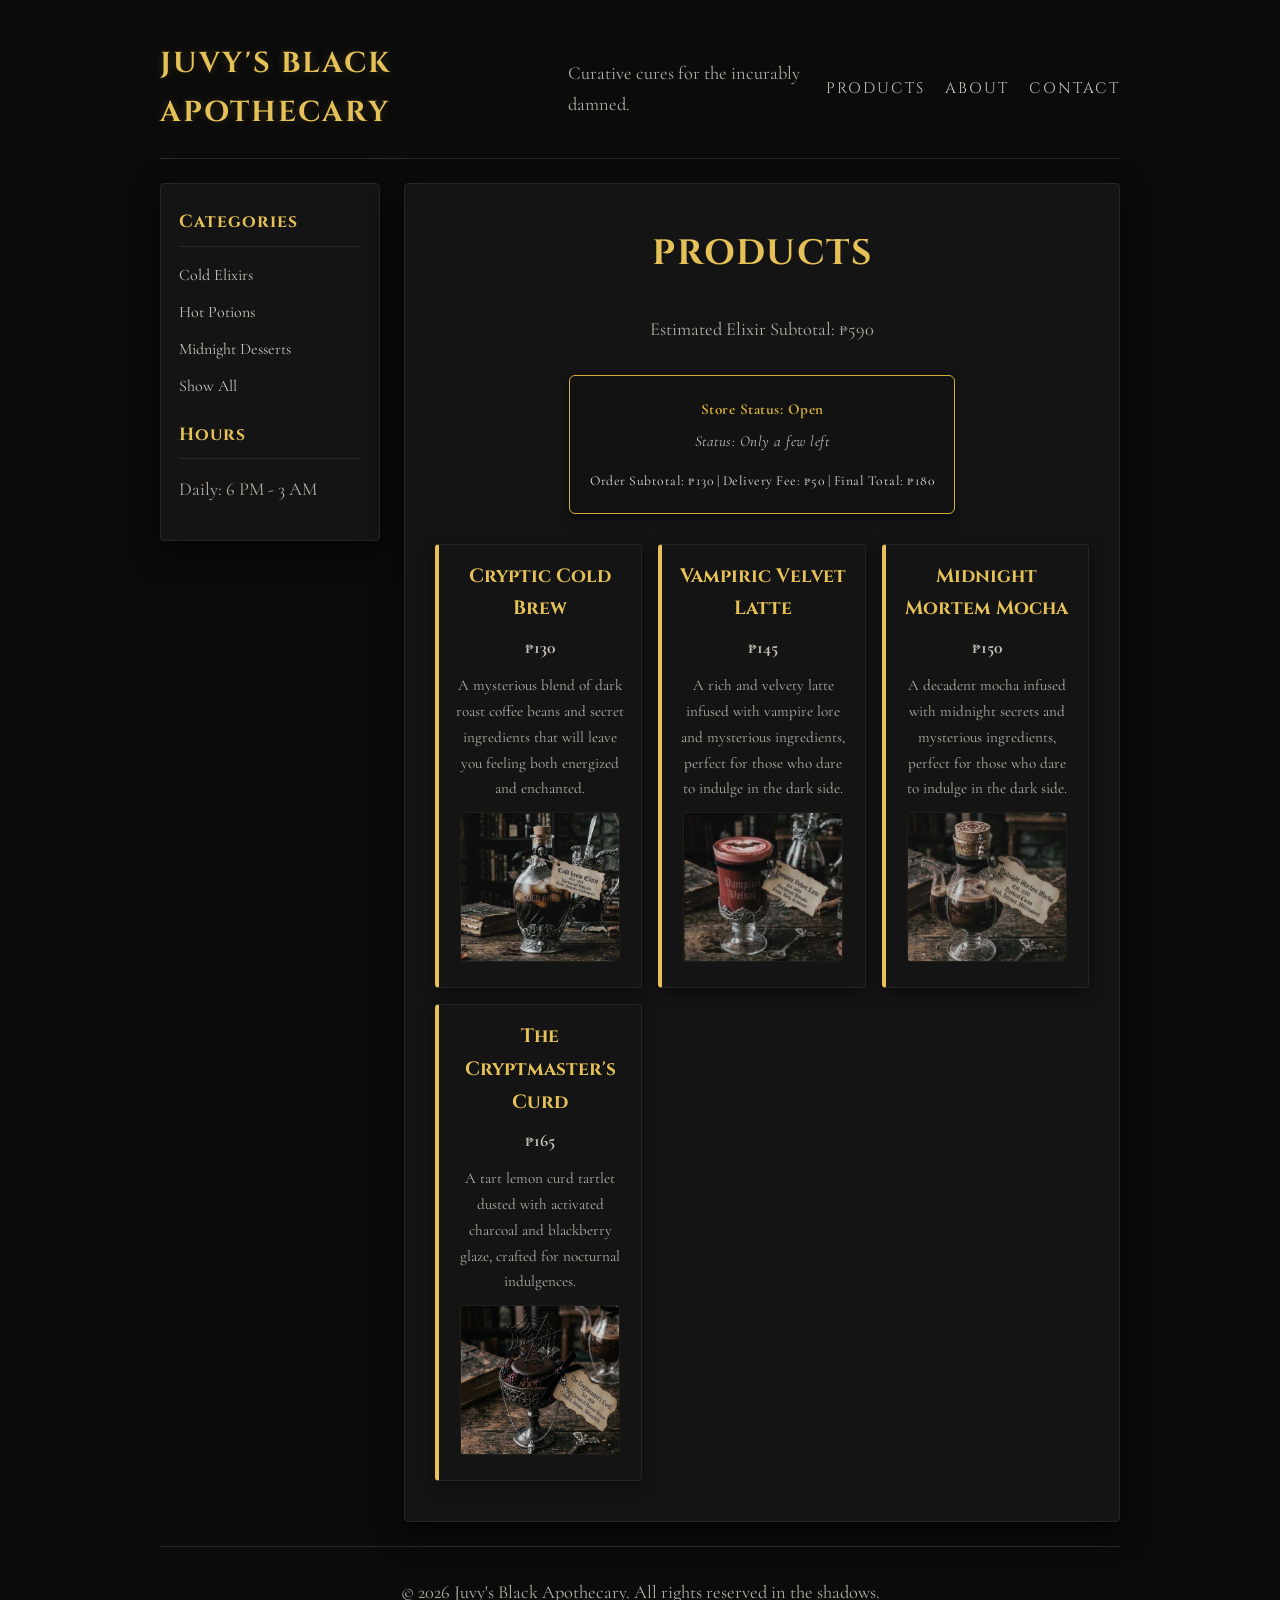
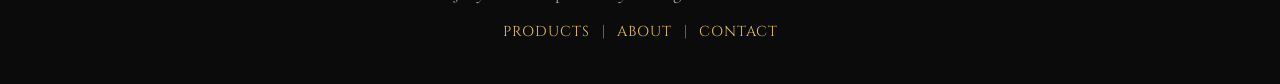
<file: index.html>
<link rel="stylesheet" href="style.css">

<meta name="viewport" content="width=device-width, initial-scale=1.0">

</head>

<aside>
    <h3>Categories</h3>
    <ul>
      <li><a href="index.html?category=cold">Cold Elixirs</a></li>
      <li><a href="index.html?category=hot">Hot Potions</a></li>
      <li><a href="index.html?category=desserts">Midnight Desserts</a></li>
      <li><a href="index.html?category=all">Show All</a></li>
    </ul>
    <h3>Hours</h3>
    <p>Daily: 6 PM - 3 AM</p>
  </aside>


<body>

  <header>
    <h1 id="shop-title" class="site-title">Juvy's Black Apothecary</h1>
    <p class="subtitle">Curative cures for the incurably damned.</p>

    <nav class="main-nav">
      <ul>
        <li><a href="index.html">Products</a></li>
        <li><a href="about.html">About</a></li>
        <li><a href="contact.html">Contact</a></li>
      </ul>
    </nav>
  </header>

  <main>
    <h2 class="section-title">Products</h2>
    <p id="cart-subtotal" class="subtotal-display"></p>

    <section class="store-status">
      <p id="shop-status"></p>
      <p id="stock-status"></p>  
      <p id="delivery-info"></p>
    </section>

    <!-- product grid container -->
    <div class="product-grid">
      <!-- product card 1 -->
      <article class="product-card" data-category="cold" data-price="130">
        <a href="products/cryptic-cold-brew.html" class="product-link">
          <h3>Cryptic Cold Brew</h3>
          <p class="price">₱130</p>
          <p class="description">A mysterious blend of dark roast coffee beans and secret ingredients that will leave you feeling both energized and enchanted.</p>
          <img src="images/cryptic_cold_brew.jpg" alt="Cryptic Cold Brew">
        </a>
      </article>

      <!-- product card 2 -->
      <article class="product-card" data-category="cold" data-price="145">
        <a href="products/vampiric-velvet-latte.html" class="product-link">
          <h3>Vampiric Velvet Latte</h3>
          <p class="price">₱145</p>
          <p class="description">A rich and velvety latte infused with vampire lore and mysterious ingredients, perfect for those who dare to indulge in the dark side.</p>
          <img src="images/vampiric_velvet_latte.jpg" alt="Vampiric Velvet Latte">
        </a>
      </article>

      <!-- product card 3 -->
      <article class="product-card" data-category="hot" data-price="150">
        <a href="products/midnight-mortem-mocha.html" class="product-link">
          <h3>Midnight Mortem Mocha</h3>
          <p class="price">₱150</p>
          <p class="description">A decadent mocha infused with midnight secrets and mysterious ingredients, perfect for those who dare to indulge in the dark side.</p>
          <img src="images/midnight_mortem_mocha.jpg" alt="Midnight Mortem Mocha">
        </a>
      </article>

      <article class="product-card" data-category="desserts" data-price="165">
        <a href="products/cryptmasters-curd.html" class="product-link">
          <h3>The Cryptmaster's Curd</h3>
          <p class="price">₱165</p>
          <p class="description">A tart lemon curd tartlet dusted with activated charcoal and blackberry glaze, crafted for nocturnal indulgences.</p>
          <img src="images/cryptmasters-curd.jpg" alt="The Cryptmaster's Curd">
        </a>
      </article>

    </div>
  </main>

  <footer>
    <p id="copyright">&copy; 2026 Juvy's Black Apothecary. All rights reserved in the shadows.</p>
    <nav>
      <a href="index.html">Products</a> | 
      <a href="about.html">About</a> | 
      <a href="contact.html">Contact</a>
    </nav>
  </footer>
  <script src="script.js"></script>
</body>
</html>
</file>
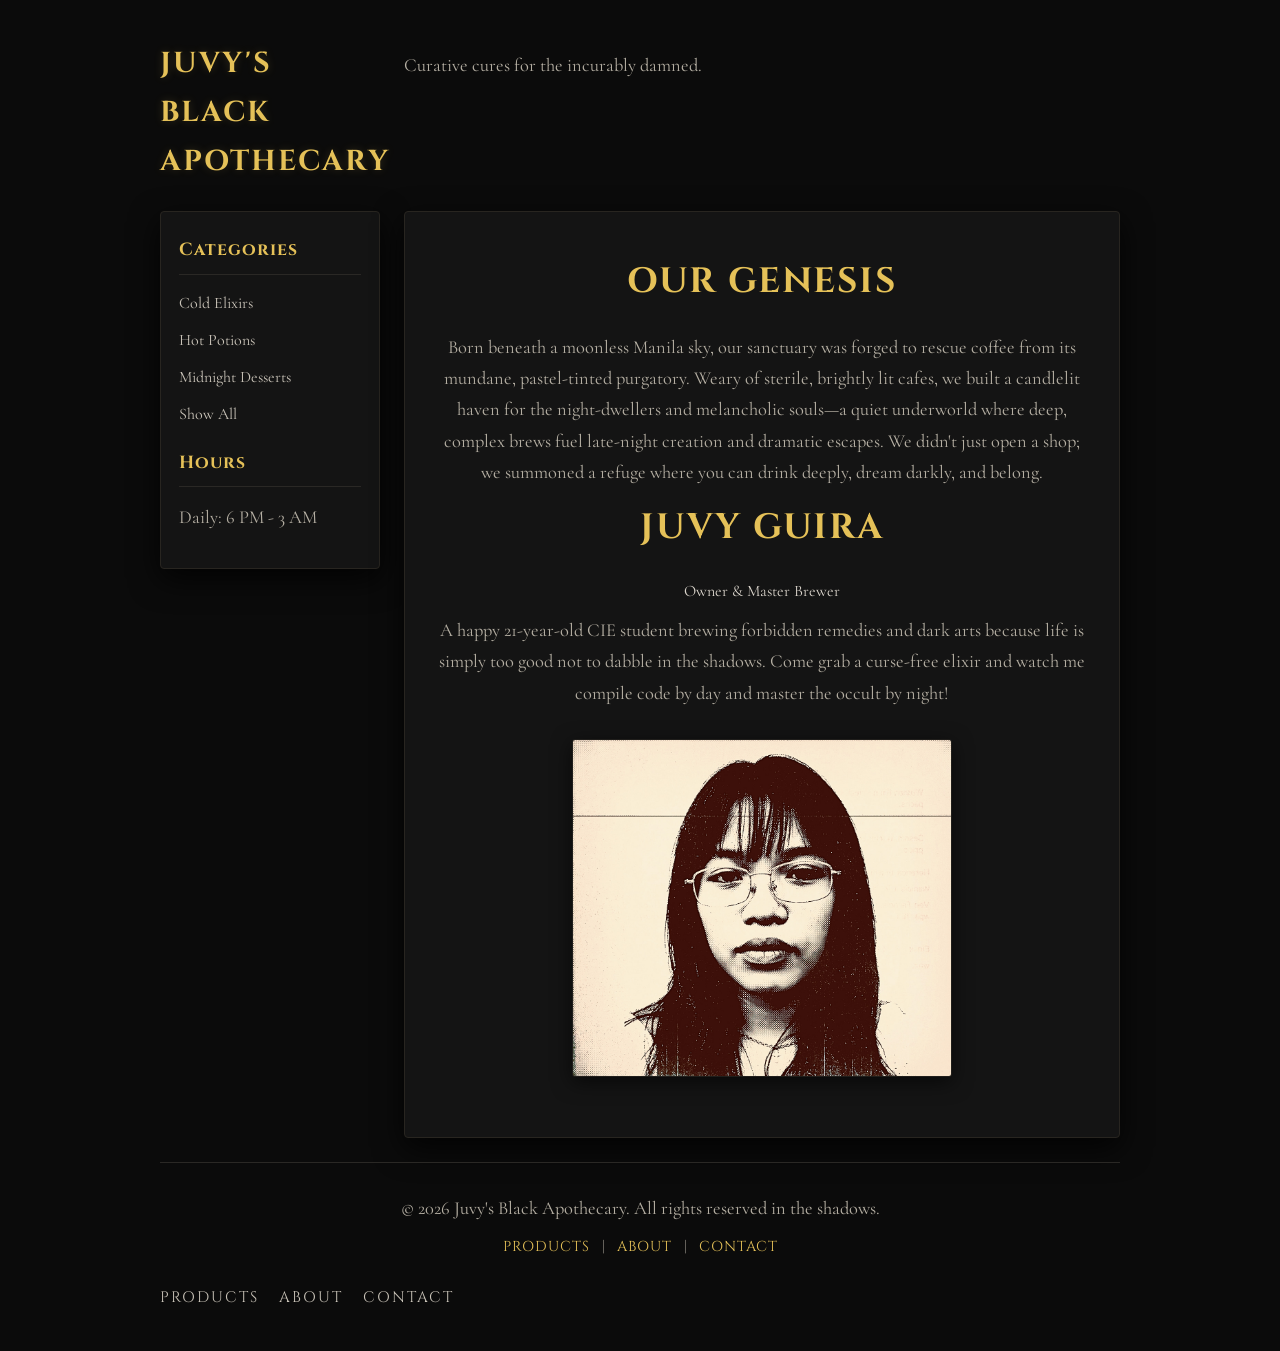
<file: about.html>
<head>
  <link rel="stylesheet" href="style.css">
  <meta name="viewport" content="width=device-width, initial-scale=1.0">
</head>

<aside>
    <h3>Categories</h3>
    <ul>
      <li><a href="index.html?category=cold">Cold Elixirs</a></li>
      <li><a href="index.html?category=hot">Hot Potions</a></li>
      <li><a href="index.html?category=desserts">Midnight Desserts</a></li>
      <li><a href="index.html?category=all">Show All</a></li>
    </ul>
    <h3>Hours</h3>
    <p>Daily: 6 PM - 3 AM</p>
  </aside>
  
<body>

  <h1 id="shop-title" class="site-title">Juvy's Black Apothecary</h1>
  <p class="subtitle">Curative cures for the incurably damned.</p>

  <!-- nav -->
<nav class="main-nav">
    <ul>
      <li><a href="index.html">Products</a></li>
      <li><a href="about.html">About</a></li>
      <li><a href="contact.html">Contact</a></li>
    </ul>
  </nav>
<br>

  <main class="about-container">
  
    <!-- origin story section -->
    <section class="story-card">
      <h2 class="section-title">Our Genesis</h2>
      <p>
        Born beneath a moonless Manila sky, our sanctuary was forged to rescue coffee from its mundane, pastel-tinted purgatory. Weary of sterile, brightly lit cafes, we built a candlelit haven for the night-dwellers and melancholic souls—a quiet underworld where deep, complex brews fuel late-night creation and dramatic escapes. We didn't just open a shop; we summoned a refuge where you can drink deeply, dream darkly, and belong.
      </p>
    </section>

    <!-- qwner / master brewer section -->
    <section class="owner-card">
      <h2 class="section-title">Juvy Guira</h2>
      <div class="role">Owner &amp; Master Brewer</div>
      
      <p>
        A happy 21-year-old CIE student brewing forbidden remedies and dark arts because life is simply too good not to dabble in the shadows. Come grab a curse-free elixir and watch me compile code by day and master the occult by night!
      </p>
      
      <img src="images/owner_photo.jpg" alt="Owner Photo - Juvy Guira">
    </section>

  </main>
<footer>
    <p id="copyright">&copy; 2026 Juvy's Black Apothecary. All rights reserved in the shadows.</p>
    <nav>
      <a href="index.html">Products</a> | 
      <a href="about.html">About</a> | 
      <a href="contact.html">Contact</a>
    </nav>
  </footer>
  <script src="script.js"></script>
</body>
</file>
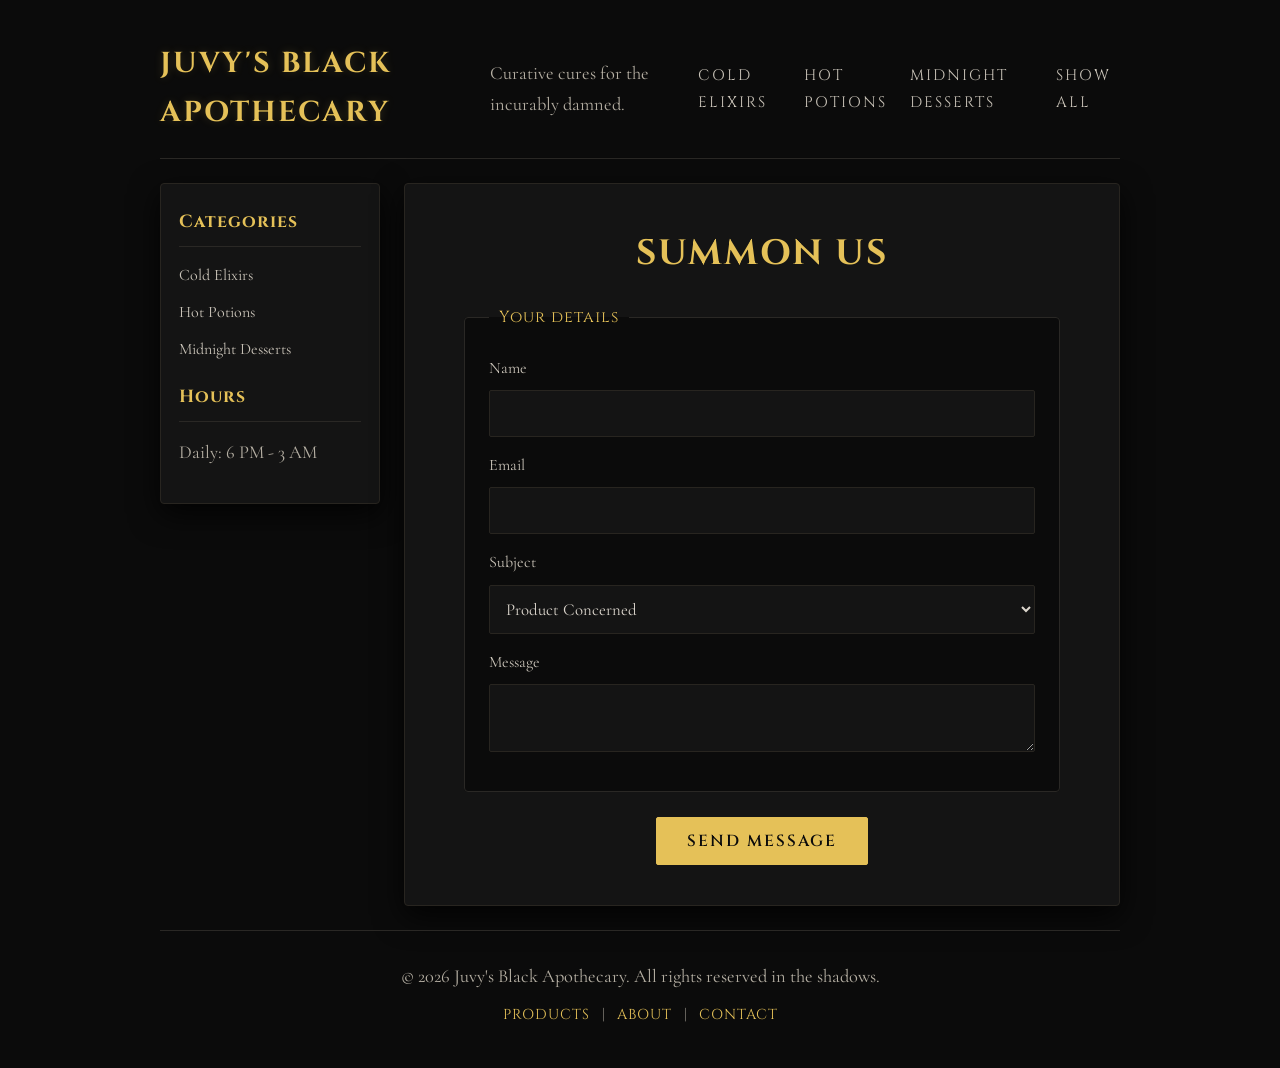
<file: contact.html>
<head>
  <link rel="stylesheet" href="style.css">
  <meta name="viewport" content="width=device-width, initial-scale=1.0">
</head>

<aside>
    <h3>Categories</h3>
    <ul>
      <li><a href="#">Cold Elixirs</a></li>
      <li><a href="#">Hot Potions</a></li>
      <li><a href="#">Midnight Desserts</a></li>
    </ul>
    <h3>Hours</h3>
    <p>Daily: 6 PM - 3 AM</p>
  </aside>

<body>

  <header>
    <h1 id="shop-title" class="site-title">Juvy's Black Apothecary</h1>
    <p class="subtitle">Curative cures for the incurably damned.</p>

    <nav class="main-nav">
      <ul>
        <li><a href="index.html?category=cold">Cold Elixirs</a></li>
        <li><a href="index.html?category=hot">Hot Potions</a></li>
        <li><a href="index.html?category=desserts">Midnight Desserts</a></li>
        <li><a href="index.html?category=all">Show All</a></li>
      </ul>
    </nav>
  </header>

  <main>
    <h2 class="section-title">Summon Us</h2>

    <form action="#" method="post">
      <fieldset>
        <legend>Your details</legend>

        <div class="form-group">
          <label for="name">Name</label>
          <input type="text" id="name" name="name" required>
        </div>

        <div class="form-group">
          <label for="email">Email</label>
          <input type="email" id="email" name="email" required>
        </div>

        <div class="form-group">
          <label for="subject">Subject</label>
          <select id="subject" name="subject">
            <option value="product-question">Product Concerned</option>
            <option value="order-status">Inquiry</option>
            <option value="wholesale">Order Status</option>
            <option value="something-else">Another Matter</option>
          </select>
        </div>

        <div class="form-group">
          <label for="message">Message</label>
          <textarea id="message" name="message" required></textarea>
        </div>
      </fieldset>

      <button type="submit">Send message</button>
    </form>
  </main>

  <footer>
    <p id="copyright">&copy; 2026 Juvy's Black Apothecary. All rights reserved in the shadows.</p>
    <nav>
      <a href="index.html">Products</a> | 
      <a href="about.html">About</a> | 
      <a href="contact.html">Contact</a>
    </nav>
  </footer>
  <script src="script.js"></script>
</body>
</html>
</file>
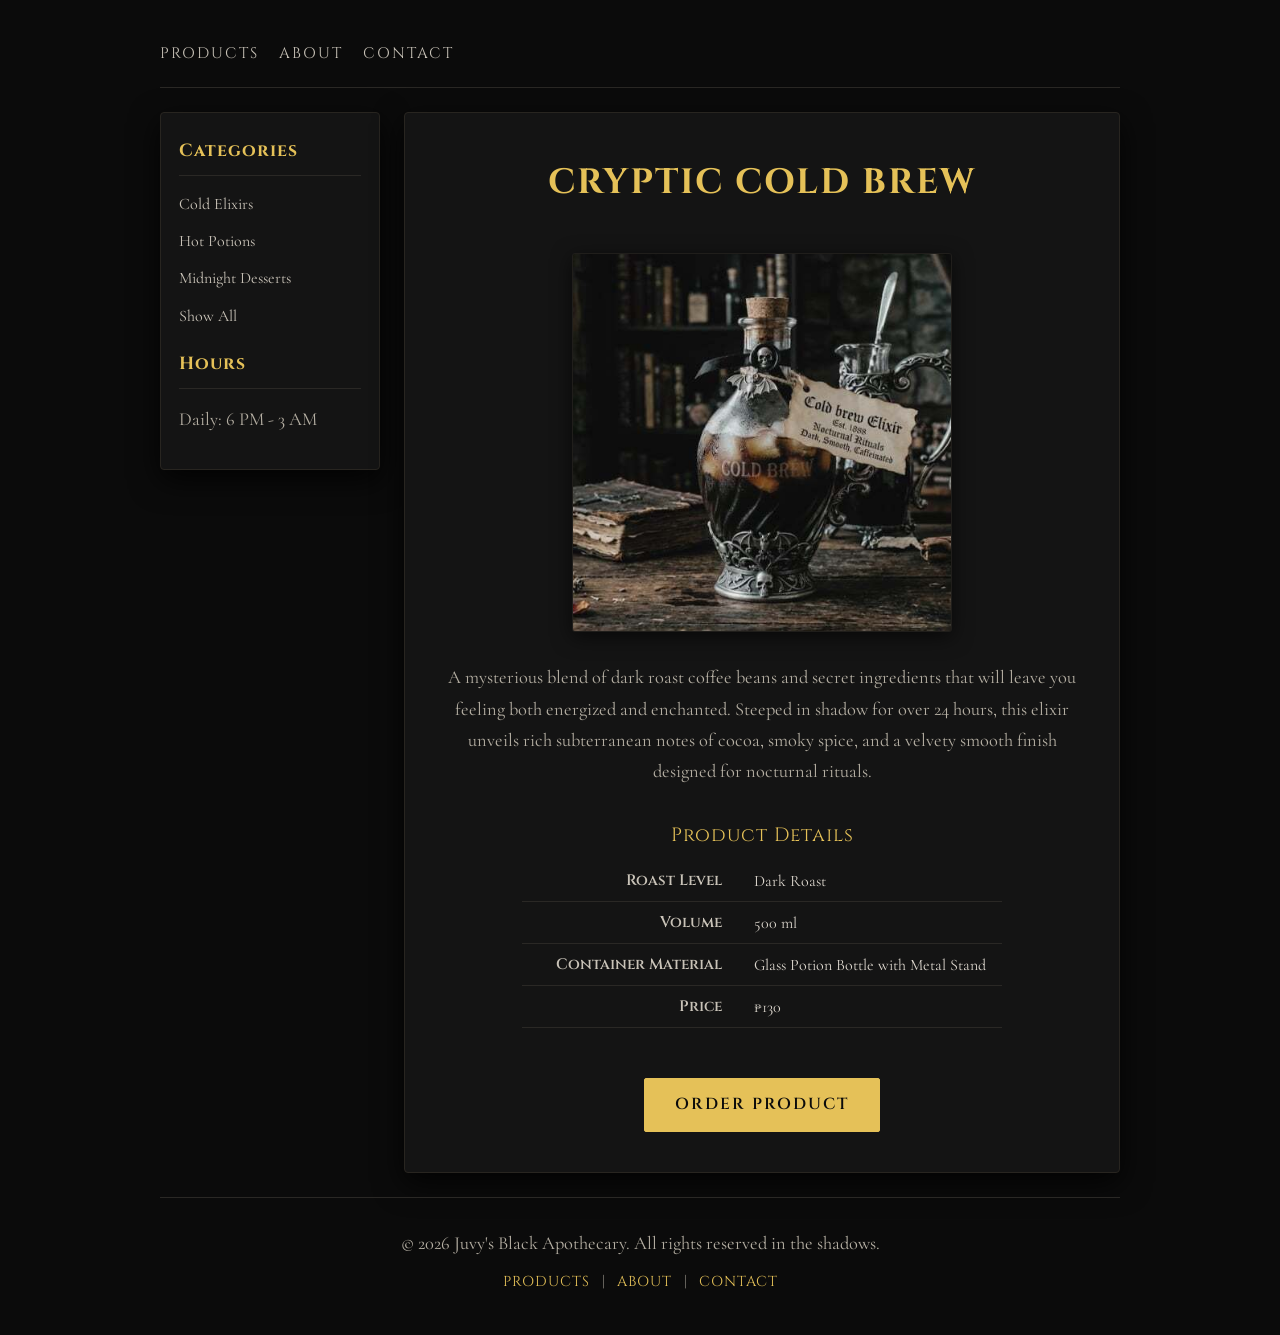
<file: products/cryptic-cold-brew.html>
<head>
  <link rel="stylesheet" href="../style.css">
  <meta name="viewport" content="width=device-width, initial-scale=1.0">
</head>

<aside>
    <h3>Categories</h3>
    <ul>
      <li><a href="../products.html?category=cold">Cold Elixirs</a></li>
      <li><a href="../products.html?category=hot">Hot Potions</a></li>
      <li><a href="../products.html?category=desserts">Midnight Desserts</a></li>
      <li><a href="../products.html?category=all">Show All</a></li>
    </ul>
    <h3>Hours</h3>
    <p>Daily: 6 PM - 3 AM</p>
  </aside>

<body>

  <header>
    <nav class="main-nav">
      <ul>
        <li><a href="../index.html">Products</a></li>
        <li><a href="../about.html">About</a></li>
        <li><a href="../contact.html">Contact</a></li>
      </ul>
    </nav>
  </header>

  <main>
    <h1>Cryptic Cold Brew</h1>
      <div class="product-detail">
    <img src="../images/cryptic_cold_brew.jpg" alt="Cryptic Cold Brew in an ornate potion bottle with a skull base">

    <p class="description">
      A mysterious blend of dark roast coffee beans and secret ingredients that will leave you feeling both energized and enchanted. Steeped in shadow for over 24 hours, this elixir unveils rich subterranean notes of cocoa, smoky spice, and a velvety smooth finish designed for nocturnal rituals.
    </p>

    <table>
      <caption>Product Details</caption>
      <tr>
        <th>Roast Level</th>
        <td>Dark Roast</td>
      </tr>
      <tr>
        <th>Volume</th>
        <td>500 ml</td>
      </tr>
      <tr>
        <th>Container Material</th>
        <td>Glass Potion Bottle with Metal Stand</td>
      </tr>
      <tr>
        <th>Price</th>
        <td>₱130</td>
      </tr>
    </table>

    <!-- button linking to enquiry-form.html -->
    <a href="enquiry-form.html?product=cryptic-cold-brew" class="order-button">Order Product</a>
    </div>
  </main>

  <footer>
    <p>&copy; 2026 Juvy's Black Apothecary. All rights reserved in the shadows.</p>
    <nav>
      <a href="../index.html">Products</a> | 
      <a href="../about.html">About</a> | 
      <a href="../contact.html">Contact</a>
    </nav>
  </footer>
  <script src="../script.js"></script>
</body>
</html>
</file>
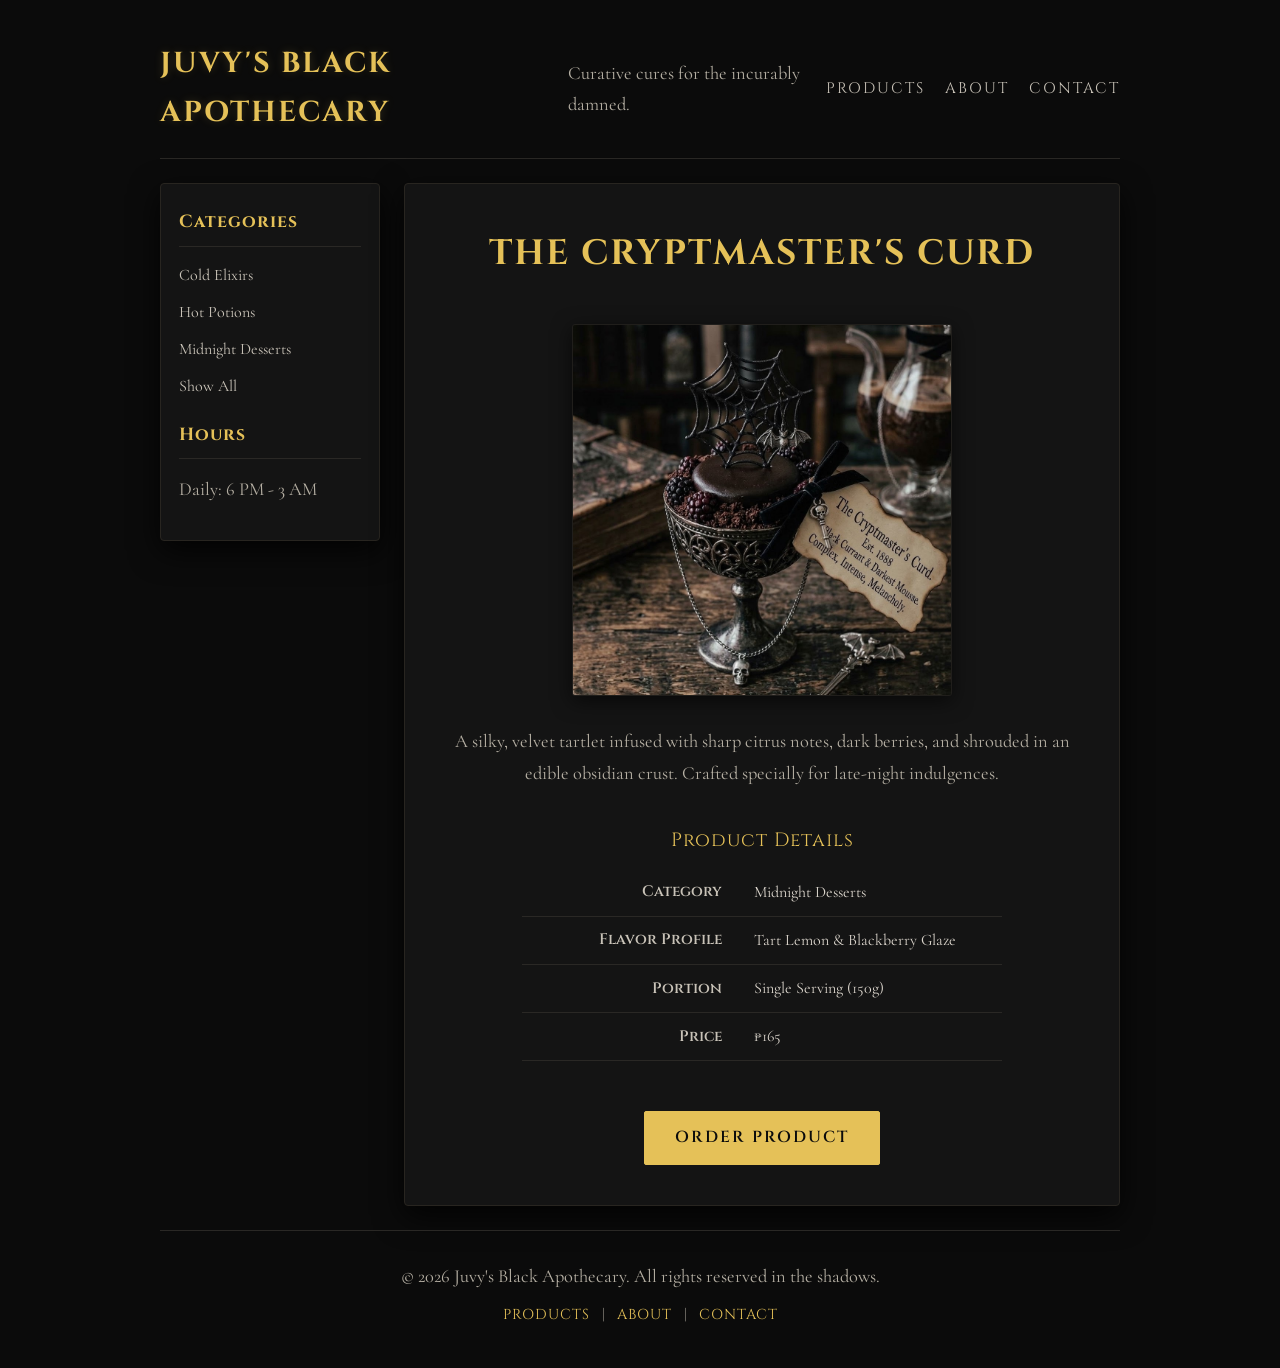
<file: products/cryptmasters-curd.html>
<!DOCTYPE html>
<html lang="en">
<head>
  <meta charset="UTF-8">
  <meta name="viewport" content="width=device-width, initial-scale=1.0">
  <title>The Cryptmaster's Curd - Juvy's Black Apothecary</title>
  <link rel="stylesheet" href="../style.css">
</head>
<body>

  <header class="site-header">
    <h1 id="shop-title" class="site-title"><a href="../index.html">Juvy's Black Apothecary</a></h1>
    <p class="site-tagline">Curative cures for the incurably damned.</p>
    <nav class="main-nav">
      <ul>
        <li><a href="../index.html">Products</a></li>
        <li><a href="../about.html">About</a></li>
        <li><a href="../enquiry.html">Contact</a></li>
      </ul>
    </nav>
  </header>

  <aside>
    <h3>Categories</h3>
    <ul>
        <li><a href="../index.html?category=cold">Cold Elixirs</a></li>
        <li><a href="../index.html?category=hot">Hot Potions</a></li>
        <li><a href="../index.html?category=desserts">Midnight Desserts</a></li>
        <li><a href="../index.html?category=all">Show All</a></li>
    </ul>

    <h3>Hours</h3>
    <p>Daily: 6 PM - 3 AM</p>
  </aside>

  <main>
    <h1>The Cryptmaster's Curd</h1>
    
    <div class="product-detail">
      <img src="../images/cryptmasters-curd.jpg" alt="The Cryptmaster's Curd">
      
      <p>A silky, velvet tartlet infused with sharp citrus notes, dark berries, and shrouded in an edible obsidian crust. Crafted specially for late-night indulgences.</p>

      <table>
        <caption>Product Details</caption>
        <tr>
          <th>Category</th>
          <td>Midnight Desserts</td>
        </tr>
        <tr>
          <th>Flavor Profile</th>
          <td>Tart Lemon & Blackberry Glaze</td>
        </tr>
        <tr>
          <th>Portion</th>
          <td>Single Serving (150g)</td>
        </tr>
        <tr>
          <th>Price</th>
          <td>₱165</td>
        </tr>
      </table>

      <a href="../enquiry.html?product=cryptmasters-curd" class="order-btn">Order Product</a>
    </div>
  </main>

  <footer>
    <p id="copyright"></p>
    <nav>
      <a href="../index.html">Products</a> | 
      <a href="../about.html">About</a> | 
      <a href="../enquiry.html">Contact</a>
    </nav>
  </footer>

  <script src="../script.js"></script>
</body>
</html>
</file>
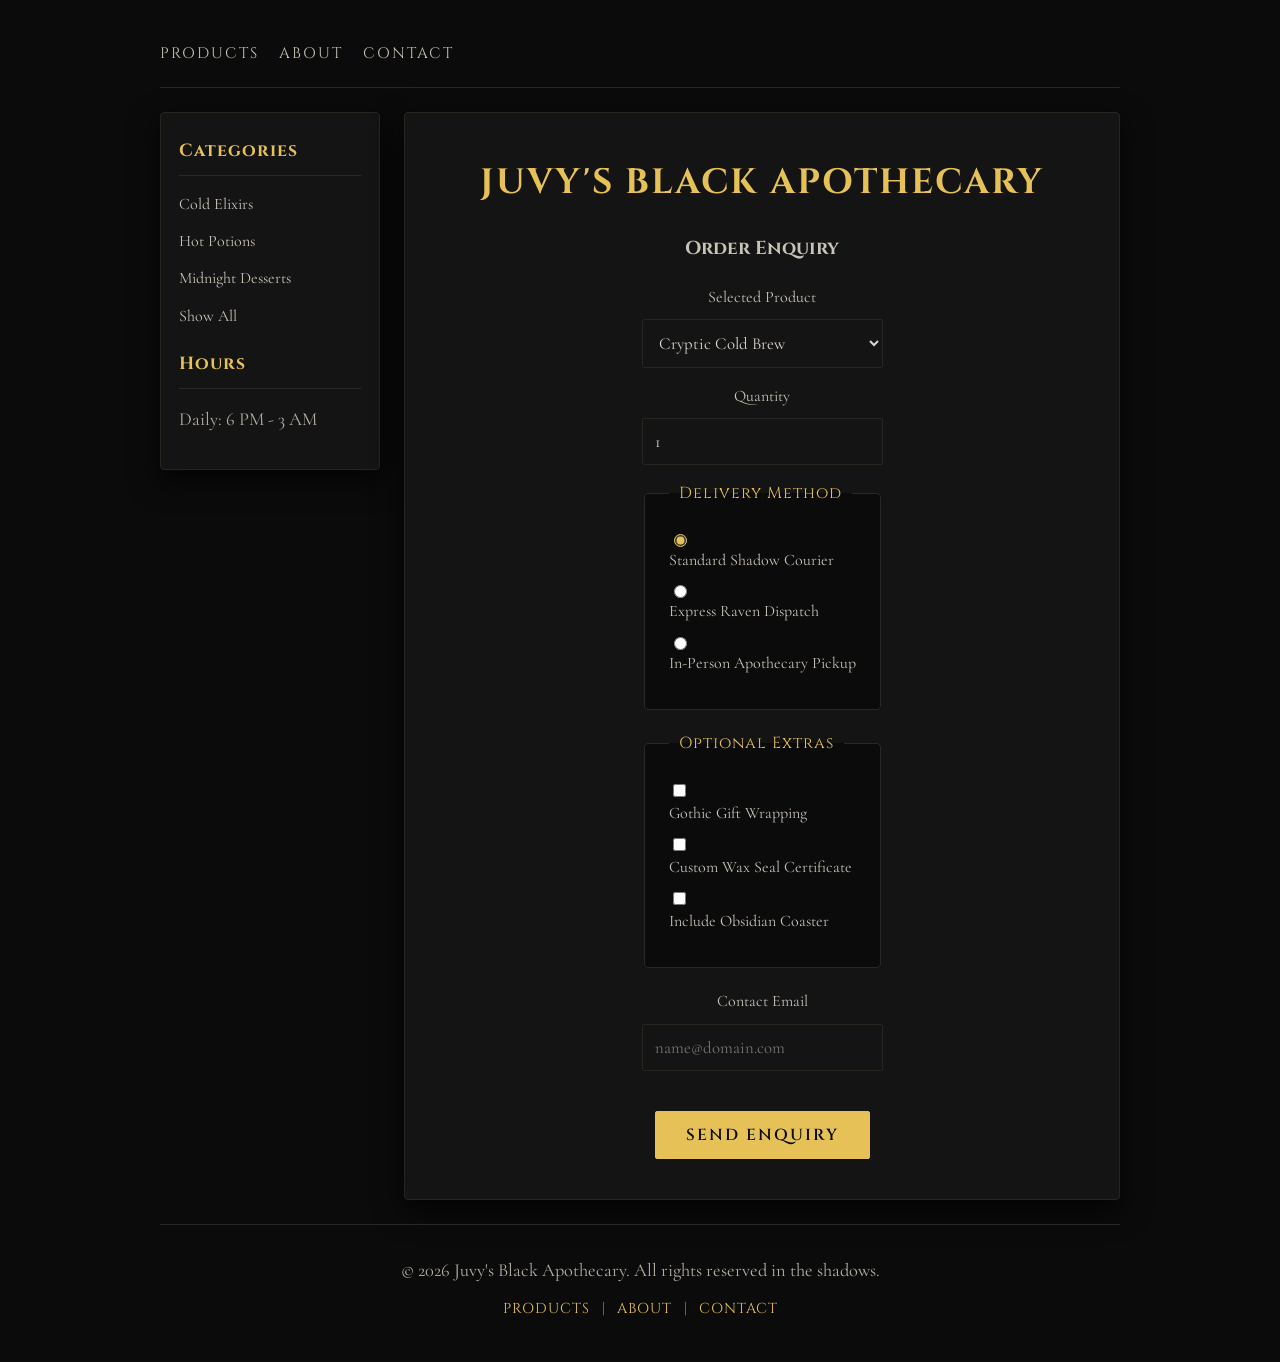
<file: products/enquiry-form.html>
<head>
  <link rel="stylesheet" href="../style.css">
  <meta name="viewport" content="width=device-width, initial-scale=1.0">
</head>

<aside>
    <h3>Categories</h3>
    <ul>
      <li><a href="../index.html?category=cold">Cold Elixirs</a></li>
      <li><a href="../index.html?category=hot">Hot Potions</a></li>
      <li><a href="../index.html?category=desserts">Midnight Desserts</a></li>
      <li><a href="../index.html?category=all">Show All</a></li>
    </ul>
    <h3>Hours</h3>
    <p>Daily: 6 PM - 3 AM</p>
  </aside>
  
<body>

  <header>
    <nav class="main-nav">
      <ul>
        <li><a href="../index.html">Products</a></li>
        <li><a href="../about.html">About</a></li>
        <li><a href="../contact.html">Contact</a></li>
      </ul>
    </nav>
  </header>

  <main>
    <h1>Juvy's Black Apothecary</h1>

    <!-- order enquiry form section -->
    <section class="enquiry-section">
      <h3>Order Enquiry</h3>

      <form action="#" method="post">
        
        <!-- STEP 2: Selected Product Dropdown -->
        <div class="form-group">
          <label for="subject">Selected Product</label>
          <select id="subject" name="subject" required>
            <option value="cryptic">Cryptic Cold Brew</option>
            <option value="vampiric">Vampiric Velvet Latte</option>
            <option value="midnight">Midnight Mortem Mocha</option>
          </select>
        </div>

        <!-- quantity input -->
        <div class="form-group">
          <label for="quantity">Quantity</label>
          <input type="number" id="quantity" name="quantity" min="1" max="15" value="1" required>
        </div>

        <!-- radio buttons for single-choice delivery method -->
        <fieldset>
          <legend>Delivery Method</legend>

          <div class="choice-group">
            <input type="radio" id="standard-courier" name="delivery_method" value="standard" checked>
            <label for="standard-courier">Standard Shadow Courier</label>
          </div>

          <div class="choice-group">
            <input type="radio" id="express-raven" name="delivery_method" value="express">
            <label for="express-raven">Express Raven Dispatch</label>
          </div>

          <div class="choice-group">
            <input type="radio" id="apothecary-pickup" name="delivery_method" value="pickup">
            <label for="apothecary-pickup">In-Person Apothecary Pickup</label>
          </div>
        </fieldset>

        <!-- checkboxes for multiple-choice optional extras -->
        <fieldset>
          <legend>Optional Extras</legend>

          <div class="choice-group">
            <input type="checkbox" id="gift-wrapping" name="extras" value="gift-wrapping">
            <label for="gift-wrapping">Gothic Gift Wrapping</label>
          </div>

          <div class="choice-group">
            <input type="checkbox" id="wax-seal" name="extras" value="wax-seal">
            <label for="wax-seal">Custom Wax Seal Certificate</label>
          </div>

          <div class="choice-group">
            <input type="checkbox" id="obsidian-coaster" name="extras" value="obsidian-coaster">
            <label for="obsidian-coaster">Include Obsidian Coaster</label>
          </div>
        </fieldset>

        <!-- contact email input -->
        <div class="form-group">
          <label for="contact-email">Contact Email</label>
          <input type="email" id="contact-email" name="contact_email" placeholder="name@domain.com" required>
        </div>

        <button type="submit">Send enquiry</button>

      </form>
    </section>
  </main>

  <footer>
    <p>&copy; 2026 Juvy's Black Apothecary. All rights reserved in the shadows.</p>
    <nav>
      <a href="../index.html">Products</a> | 
      <a href="../about.html">About</a> | 
      <a href="../contact.html">Contact</a>
    </nav>
  </footer>

  <script>
    document.addEventListener('DOMContentLoaded', () => {
      const urlParams = new URLSearchParams(window.location.search);
      const selectedProduct = urlParams.get('product');

      if (selectedProduct) {
        const subjectDropdown = document.getElementById('subject');
        if (subjectDropdown) {
          subjectDropdown.value = selectedProduct;
        }
      }
    });
  </script>
  <script src="../script.js"></script>
</body>
</html>
</file>
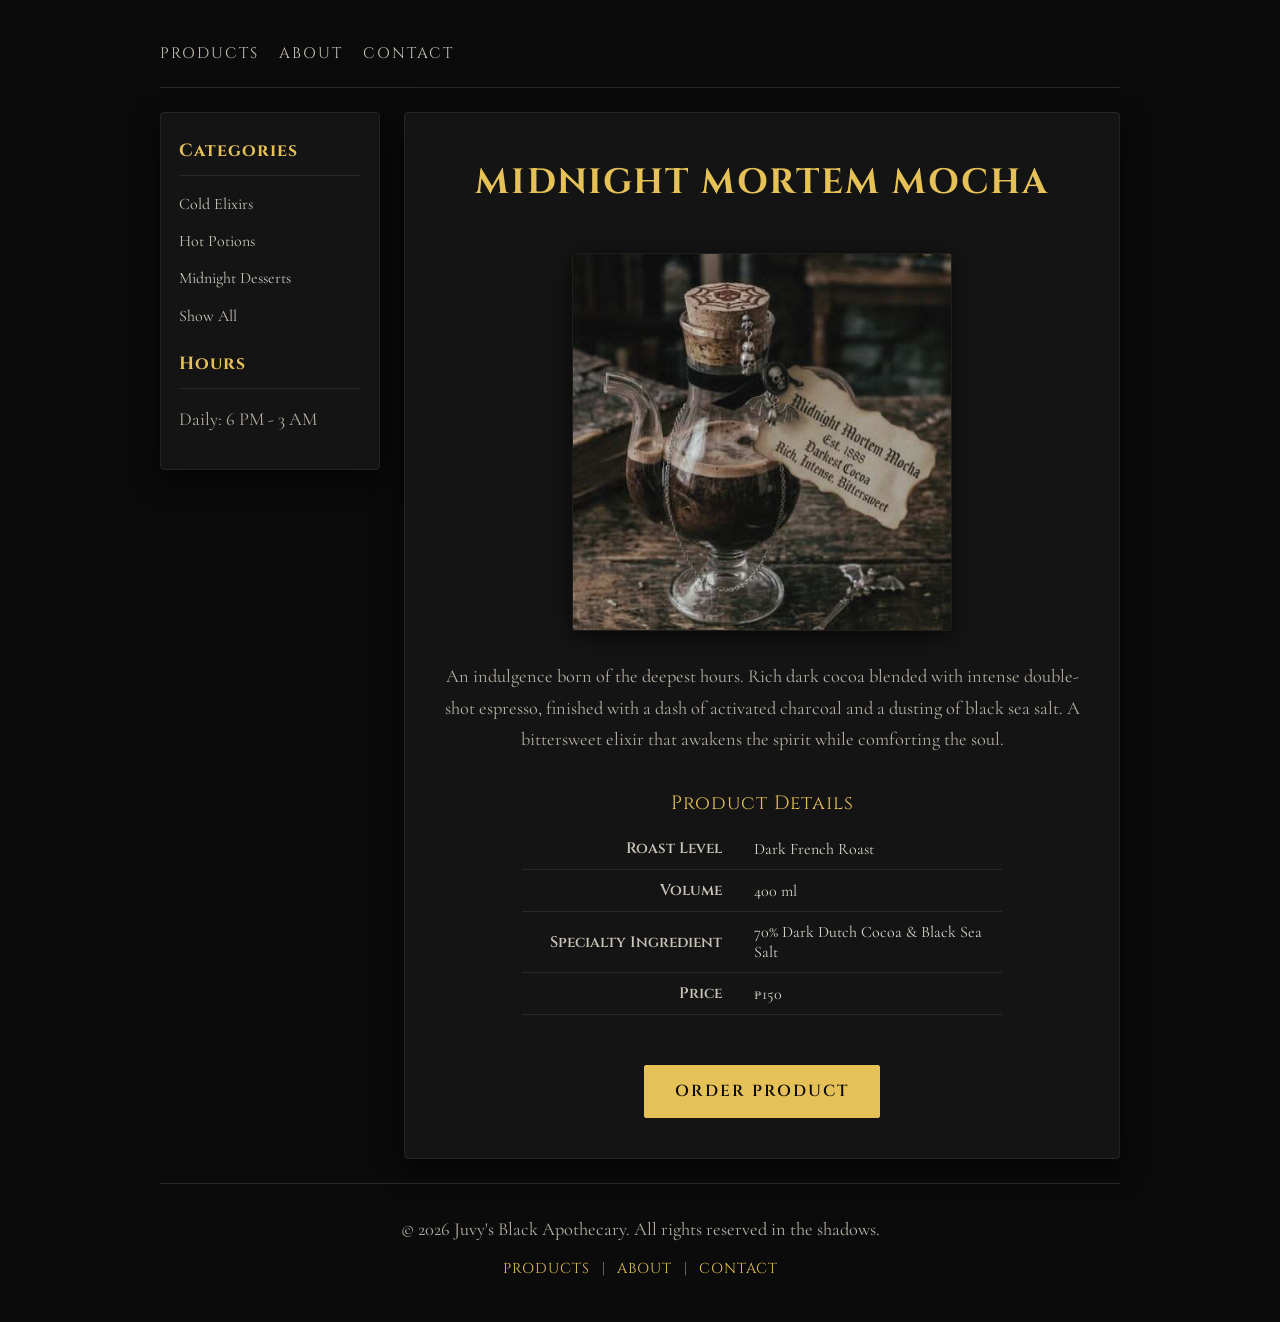
<file: products/midnight-mortem-mocha.html>
<head>
  <link rel="stylesheet" href="../style.css">
  <meta name="viewport" content="width=device-width, initial-scale=1.0">
</head>

<aside>
    <h3>Categories</h3>
    <ul>
      <li><a href="../index.html?category=cold">Cold Elixirs</a></li>
      <li><a href="../index.html?category=hot">Hot Potions</a></li>
      <li><a href="../index.html?category=desserts">Midnight Desserts</a></li>
      <li><a href="../index.html?category=all">Show All</a></li>
    </ul>
    <h3>Hours</h3>
    <p>Daily: 6 PM - 3 AM</p>
  </aside>
  
<body>

  <header>
    <nav class="main-nav">
      <ul>
        <li><a href="../index.html">Products</a></li>
        <li><a href="../about.html">About</a></li>
        <li><a href="../contact.html">Contact</a></li>
      </ul>
    </nav>
  </header>

  <main>
    <h1>Midnight Mortem Mocha</h1>
       <div class="product-detail">
    <img src="../images/midnight_mortem_mocha.jpg" alt="A dark velvet espresso mocha in an ornate obsidian chalice with subtle gold trim">

    <p class="description">
      An indulgence born of the deepest hours. Rich dark cocoa blended with intense double-shot espresso, finished with a dash of activated charcoal and a dusting of black sea salt. A bittersweet elixir that awakens the spirit while comforting the soul.
    </p>

    <table>
      <caption>Product Details</caption>
      <tr>
        <th>Roast Level</th>
        <td>Dark French Roast</td>
      </tr>
      <tr>
        <th>Volume</th>
        <td>400 ml</td>
      </tr>
      <tr>
        <th>Specialty Ingredient</th>
        <td>70% Dark Dutch Cocoa & Black Sea Salt</td>
      </tr>
      <tr>
        <th>Price</th>
        <td>₱150</td>
      </tr>
    </table>

    <a href="enquiry-form.html?product=midnight-mortem-mocha" class="order-button">Order Product</a>
    </div>
  </main>

  <footer>
    <p>&copy; 2026 Juvy's Black Apothecary. All rights reserved in the shadows.</p>
    <nav>
      <a href="../index.html">Products</a> | 
      <a href="../about.html">About</a> | 
      <a href="../contact.html">Contact</a>
    </nav>
  </footer>
  <script src="../script.js"></script>
</body>
</html>
</file>
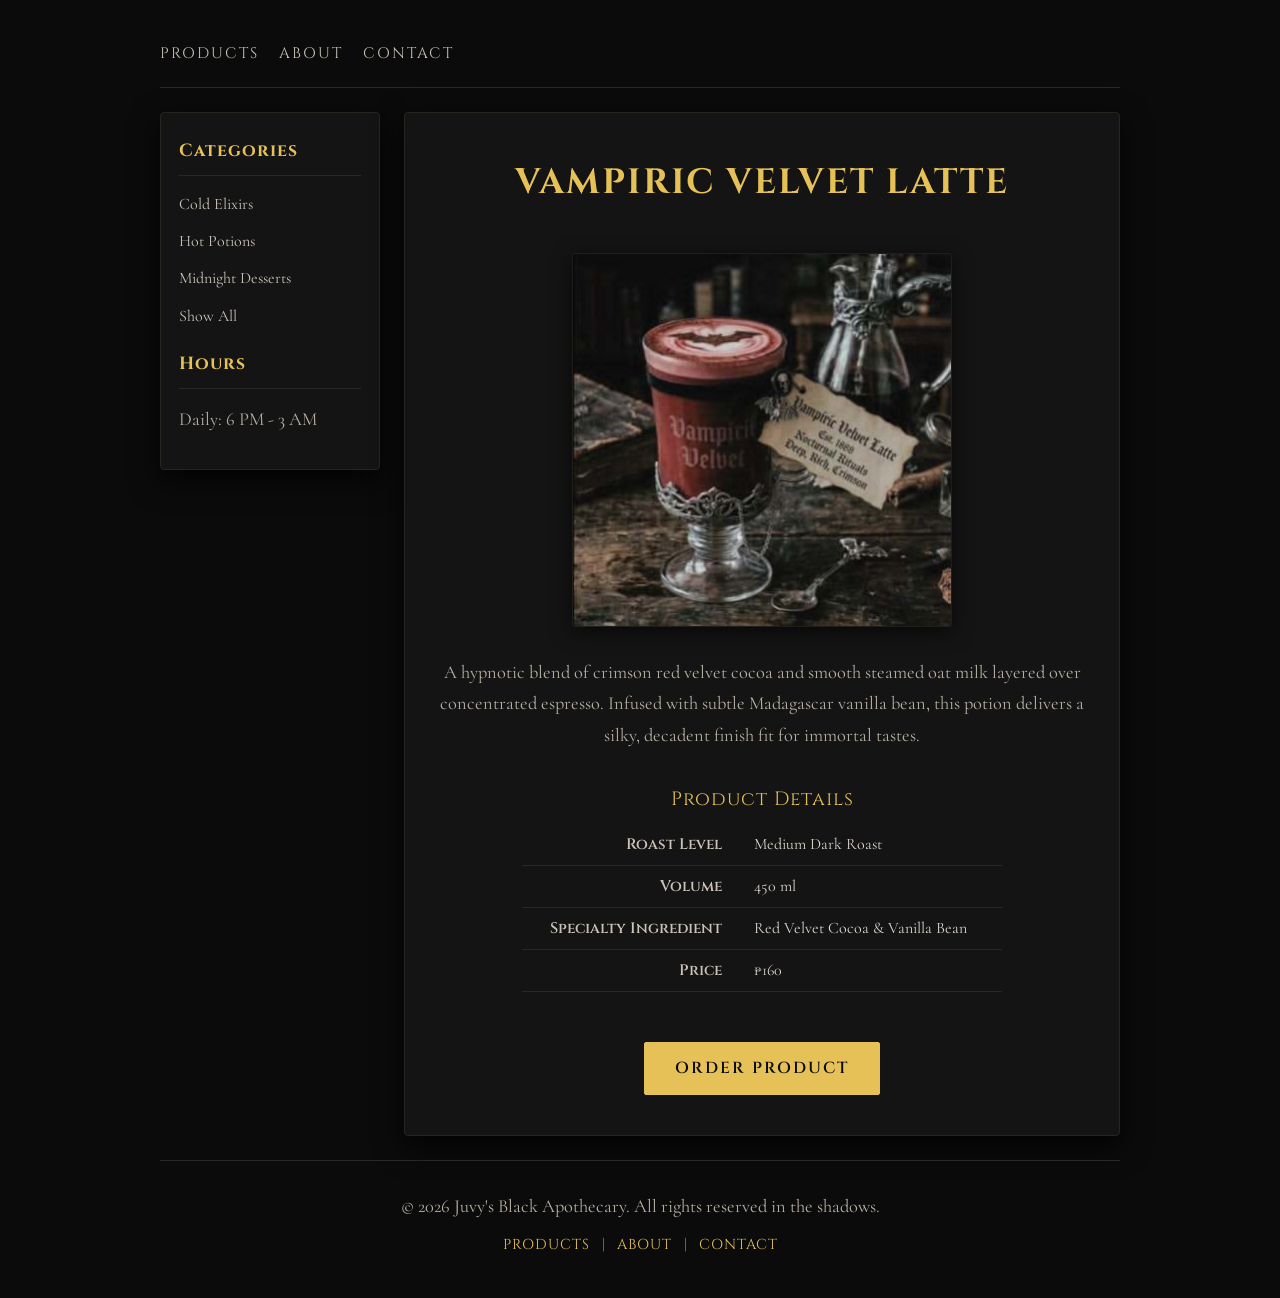
<file: products/vampiric-velvet-latte.html>
<head>
  <link rel="stylesheet" href="../style.css">
  <meta name="viewport" content="width=device-width, initial-scale=1.0">
</head>

<aside>
    <h3>Categories</h3>
    <ul>
      <li><a href="../index.html?category=cold">Cold Elixirs</a></li>
      <li><a href="../index.html?category=hot">Hot Potions</a></li>
      <li><a href="../index.html?category=desserts">Midnight Desserts</a></li>
      <li><a href="../index.html?category=all">Show All</a></li>
    </ul>
    <h3>Hours</h3>
    <p>Daily: 6 PM - 3 AM</p>
  </aside>
  
<body>

  <header>
    <nav class="main-nav">
      <ul>
        <li><a href="../index.html">Products</a></li>
        <li><a href="../about.html">About</a></li>
        <li><a href="../contact.html">Contact</a></li>
      </ul>
    </nav>
  </header>

  <main>
    <h1>Vampiric Velvet Latte</h1>
      <div class="product-detail">
    <img src="../images/vampiric_velvet_latte.jpg" alt="A deep crimson red velvet espresso latte topped with silky foam in a vintage silver cup">

    <p class="description">
      A hypnotic blend of crimson red velvet cocoa and smooth steamed oat milk layered over concentrated espresso. Infused with subtle Madagascar vanilla bean, this potion delivers a silky, decadent finish fit for immortal tastes.
    </p>

    <table>
      <caption>Product Details</caption>
      <tr>
        <th>Roast Level</th>
        <td>Medium Dark Roast</td>
      </tr>
      <tr>
        <th>Volume</th>
        <td>450 ml</td>
      </tr>
      <tr>
        <th>Specialty Ingredient</th>
        <td>Red Velvet Cocoa & Vanilla Bean</td>
      </tr>
      <tr>
        <th>Price</th>
        <td>₱160</td>
      </tr>
    </table>

    <a href="enquiry-form.html?product=vampiric-velvet-latte" class="order-button">Order Product</a>
    </div>
  </main>

  <footer>
    <p>&copy; 2026 Juvy's Black Apothecary. All rights reserved in the shadows.</p>
    <nav>
      <a href="../index.html">Products</a> | 
      <a href="../about.html">About</a> | 
      <a href="../contact.html">Contact</a>
    </nav>
  </footer>
  <script src="../script.js"></script>
</body>
</html>
</file>
<file: style.css>
@import url('https://fonts.googleapis.com/css2?family=Cinzel:wght@400;600;700&family=Cormorant+Garamond:ital,wght@0,400;0,600;1,400&display=swap');

/* variables */
:root {
  --brand-gold: #e5c158;
  --brand-gold-hover: #c9a743;
  --dark-ink: #0b0b0b;
  --panel-bg: #141414;
  --muted-border: #2a2825;
  --card-border: #282520;
  --text-main: #dcd6cd;
  --text-heading: #c9c3b8;
  --text-muted: #b5afa3;
  --text-subtle: #a09a90;
  --bg-light: #f4efd3;
}

/* base styles */
* {
  box-sizing: border-box;
}

/* base mobile layout (mobile-first) */
body {
  background-color: var(--dark-ink);
  color: var(--text-main);
  font-family: 'Cormorant Garamond', serif;
  line-height: 1.7;
  margin: 0 auto;
  padding: 20px 15px;
  width: 100%;
  max-width: 1000px;
  
  /* base single-column grid: main sits above side for mobile */
  display: grid;
  grid-template-columns: 1fr;
  grid-template-areas:
    "masthead"
    "main"
    "side"
    "foot";
  gap: 24px;
}

p {
  font-size: 1.15rem;
  line-height: 1.7;
  color: var(--text-muted);
  margin: 10px 0;
}

h1, h2, h3, h4 {
  color: var(--text-heading);
  font-family: 'Cinzel', serif;
  margin-top: 0;
}

a {
  color: var(--brand-gold);
  text-decoration: none;
}

/* header area */
header, .site-header {
  grid-area: masthead;
  width: 100%;
  display: flex;
  justify-content: space-between;
  align-items: center;
  border-bottom: 1px solid var(--muted-border);
  padding-bottom: 20px;
}

header h1, .site-title {
  font-family: 'Cinzel', serif;
  font-size: 1.8rem;
  color: var(--brand-gold);
  text-transform: uppercase;
  letter-spacing: 2px;
  margin: 0;
  text-shadow: 0 0 10px rgba(229, 193, 88, 0.2);
}

header h1 a, .site-title a {
  color: var(--brand-gold);
  text-decoration: none;
}

.main-nav, nav {
  width: auto;
  border: none;
  padding: 0;
  margin: 0;
}

.main-nav ul, nav ul {
  list-style: none;
  margin: 0;
  padding: 0;
  display: flex;
  gap: 20px;
  align-items: center;
}

.main-nav a, nav a {
  font-family: 'Cinzel', serif;
  color: var(--text-heading);
  font-size: 0.95rem;
  letter-spacing: 2px;
  text-transform: uppercase;
  text-decoration: none;
  transition: color 0.3s ease, text-shadow 0.3s ease;
}

.main-nav a:hover, nav a:hover {
  color: var(--brand-gold);
  text-shadow: 0 0 8px rgba(229, 193, 88, 0.4);
}

/* sidebar area */
aside {
  grid-area: side;
  background: var(--panel-bg);
  border: 1px solid var(--card-border);
  border-radius: 4px;
  padding: 24px 18px;
  box-shadow: 0 10px 30px rgba(0, 0, 0, 0.8);
  height: fit-content;
}

aside h3 {
  font-size: 1.1rem;
  color: var(--brand-gold);
  letter-spacing: 1px;
  border-bottom: 1px solid var(--muted-border);
  padding-bottom: 8px;
  margin-bottom: 15px;
}

aside ul {
  list-style: none;
  padding: 0;
  margin: 0 0 20px 0;
}

aside li {
  margin-bottom: 10px;
}

aside a {
  color: var(--text-heading);
  font-size: 1rem;
  transition: color 0.2s ease;
}

aside a:hover {
  color: var(--brand-gold);
}

/* main area */
main {
  grid-area: main;
  width: 100%;
  display: flex;
  flex-direction: column;
  align-items: center;
  text-align: center;
  background: var(--panel-bg);
  border: 1px solid var(--card-border);
  border-radius: 4px;
  padding: 40px 30px;
  box-shadow: 0 10px 30px rgba(0, 0, 0, 0.8);
}

main h1, main h2 {
  font-family: 'Cinzel', serif;
  font-size: 2.2rem;
  color: var(--brand-gold);
  letter-spacing: 2px;
  margin-bottom: 20px;
  text-transform: uppercase;
  text-align: center;
}

main img {
  max-width: 380px;
  width: 100%;
  height: auto;
  border-radius: 3px;
  border: 1px solid #201e1b;
  margin: 20px 0;
  box-shadow: 0 5px 20px rgba(0, 0, 0, 0.6);
}

/* footer area */
footer {
  grid-area: foot;
  padding-top: 20px;
  border-top: 1px solid var(--muted-border);
  text-align: center;
  width: 100%;
  color: var(--text-subtle);
  font-size: 0.95rem;
  background: transparent;
}

footer nav {
  border: none;
  padding: 0;
  margin-top: 10px;
}

footer nav a {
  color: var(--brand-gold);
  margin: 0 8px;
  font-family: 'Cinzel', serif;
  font-size: 0.9rem;
  text-transform: uppercase;
  letter-spacing: 1px;
}

/* components */

/* product grid layout */
.product-grid {
  display: flex;
  flex-wrap: wrap;
  gap: 24px;
  justify-content: center;
  width: 100%;
}

.product-card {
  flex: 1 1 200px;
  min-width: 0;
  background-color: var(--panel-bg);
  border-radius: 4px;
  padding: 20px;
  border-top: 1px solid var(--card-border);
  border-right: 1px solid var(--card-border);
  border-bottom: 1px solid var(--card-border);
  border-left: 4px solid var(--brand-gold);
  text-align: center;
  box-shadow: 0 4px 15px rgba(0, 0, 0, 0.5);
  transition: transform 0.2s ease, border-color 0.2s ease;
}

.product-card:hover {
  transform: translateY(-2px);
}

.product-card img {
  max-width: 100%;
  margin: 10px 0;
  box-shadow: none;
}

.product-card h3 {
  font-family: 'Cinzel', serif;
  color: var(--brand-gold);
  font-size: 1.2rem;
  margin-bottom: 5px;
}

.product-card .price {
  color: var(--text-heading);
  font-weight: bold;
  font-size: 1.1rem;
  margin: 8px 0;
}

.product-card .description {
  color: var(--text-muted);
  font-size: 0.95rem;
}

.product-detail {
  display: flex;
  flex-direction: column;
  align-items: center;
  width: 100%;
  max-width: 650px;
  margin: 0 auto;
}

.product-detail table {
  width: 100%;
  max-width: 480px;
  margin: 25px auto;
  border-collapse: collapse;
}

.product-detail caption {
  font-family: 'Cinzel', serif;
  color: var(--brand-gold);
  font-size: 1.2rem;
  margin-bottom: 12px;
  letter-spacing: 1px;
  text-align: center;
}

.product-detail th {
  text-align: right;
  padding: 10px 16px 10px 0;
  width: 45%;
  color: var(--text-heading);
  font-family: 'Cinzel', serif;
  font-weight: 600;
  font-size: 0.95rem;
  border-bottom: 1px solid var(--muted-border);
}

.product-detail td {
  text-align: left;
  padding: 10px 0 10px 16px;
  width: 55%;
  color: var(--text-main);
  border-bottom: 1px solid var(--muted-border);
}

/* order & enquiry buttons */
main a[href*="enquiry"],
.order-button, 
.order-btn {
  display: inline-block !important;
  margin: 25px auto 0 auto !important;
  font-family: 'Cinzel', serif;
  font-size: 1rem;
  letter-spacing: 2px;
  text-transform: uppercase;
  color: var(--dark-ink) !important;
  background-color: var(--brand-gold);
  border: 1px solid var(--brand-gold);
  padding: 12px 30px;
  border-radius: 2px;
  font-weight: 600;
  text-align: center;
  transition: background-color 0.3s ease, box-shadow 0.3s ease;
}

main a[href*="enquiry"]:hover,
.order-button:hover, 
.order-btn:hover {
  background-color: var(--brand-gold-hover);
  border-color: var(--brand-gold-hover);
  box-shadow: 0 0 12px rgba(229, 193, 88, 0.4);
}

/* contact form component */
form {
  width: 100%;
  max-width: 600px;
  margin: 0 auto;
  text-align: center;
}

fieldset {
  border: 1px solid var(--muted-border);
  border-radius: 4px;
  padding: 24px;
  margin-bottom: 20px;
  background-color: var(--dark-ink);
  text-align: left;
}

legend {
  color: var(--brand-gold);
  font-family: 'Cinzel', serif;
  padding: 0 10px;
  font-size: 1rem;
  letter-spacing: 1px;
}

label {
  display: block;
  color: var(--text-heading);
  margin-bottom: 8px;
  font-size: 1rem;
}

input[type="text"],
input[type="email"],
input[type="number"],
select,
textarea {
  width: 100%;
  padding: 12px;
  margin-bottom: 15px;
  background-color: var(--panel-bg);
  border: 1px solid var(--card-border);
  border-radius: 2px;
  color: var(--text-main);
  font-family: 'Cormorant Garamond', serif;
  font-size: 1.05rem;
  transition: border-color 0.3s ease;
}

/* focus states for accessibility */
input:focus,
select:focus,
textarea:focus {
  outline: 2px solid var(--brand-gold);
  outline-offset: 1px;
}

input[type="radio"],
input[type="checkbox"] {
  accent-color: var(--brand-gold);
  margin-right: 8px;
}

input[type="submit"],
button[type="submit"] {
  display: block;
  margin: 25px auto 0 auto;
  font-family: 'Cinzel', serif;
  font-size: 1rem;
  letter-spacing: 2px;
  text-transform: uppercase;
  color: var(--dark-ink);
  background-color: var(--brand-gold);
  border: 1px solid var(--brand-gold);
  padding: 12px 30px;
  border-radius: 2px;
  font-weight: 600;
  cursor: pointer;
  transition: background-color 0.3s ease, border-color 0.3s ease;
}

input[type="submit"]:focus,
button[type="submit"]:focus {
  outline: 2px solid var(--text-main);
  outline-offset: 2px;
}

input[type="submit"]:hover,
button[type="submit"]:hover {
  background-color: var(--brand-gold-hover);
  border-color: var(--brand-gold-hover);
}

/* product grid layout - centered auto-fit */
.product-grid {
  display: grid;
  grid-template-columns: repeat(auto-fit, minmax(180px, 1fr));
  gap: 16px;
  width: 100%;
  justify-content: center;
  box-sizing: border-box;
}

.product-card {
  background-color: var(--panel-bg);
  border-radius: 4px;
  padding: 15px;
  border-top: 1px solid var(--card-border);
  border-right: 1px solid var(--card-border);
  border-bottom: 1px solid var(--card-border);
  border-left: 4px solid var(--brand-gold);
  text-align: center;
  box-shadow: 0 4px 15px rgba(0, 0, 0, 0.5);
  display: flex;
  flex-direction: column;
  justify-content: space-between;
  box-sizing: border-box;
}

/* ensure card content and images stay constrained */
.product-card img {
  width: 100%;
  max-width: 160px;
  height: 150px;
  object-fit: cover;
  margin: 10px auto;
  display: block;
  border-radius: 3px;
}

.store-status {
  background-color: #121212;
  border: 1px solid #d4af37; /* Matches your gold border theme */
  border-radius: 6px;
  padding: 15px 20px;
  margin: 20px auto 30px auto;
  max-width: 500px;
  text-align: center;
  box-shadow: 0 4px 10px rgba(0, 0, 0, 0.5);
}

.store-status p {
  margin: 6px 0;
  color: #e0e0e0;
  font-size: 0.95rem;
  letter-spacing: 0.5px;
}

/* Highlight status text with a subtle gold accent */
#shop-status {
  font-weight: bold;
  color: #d4af37;
}

#stock-status {
  font-style: italic;
  color: #c0c0c0;
}

#delivery-info {
  font-size: 0.85rem;
  border-top: 1px stroke rgba(212, 175, 55, 0.2);
  padding-top: 6px;
  margin-top: 8px;
}

/* desktop enhancement (min-width: 700px) */
@media (min-width: 700px) {
  body {
    padding: 40px 20px;
    grid-template-columns: 220px 1fr;
    grid-template-areas:
      "masthead masthead"
      "side     main"
      "foot     foot";
    
  }
}
</file>
